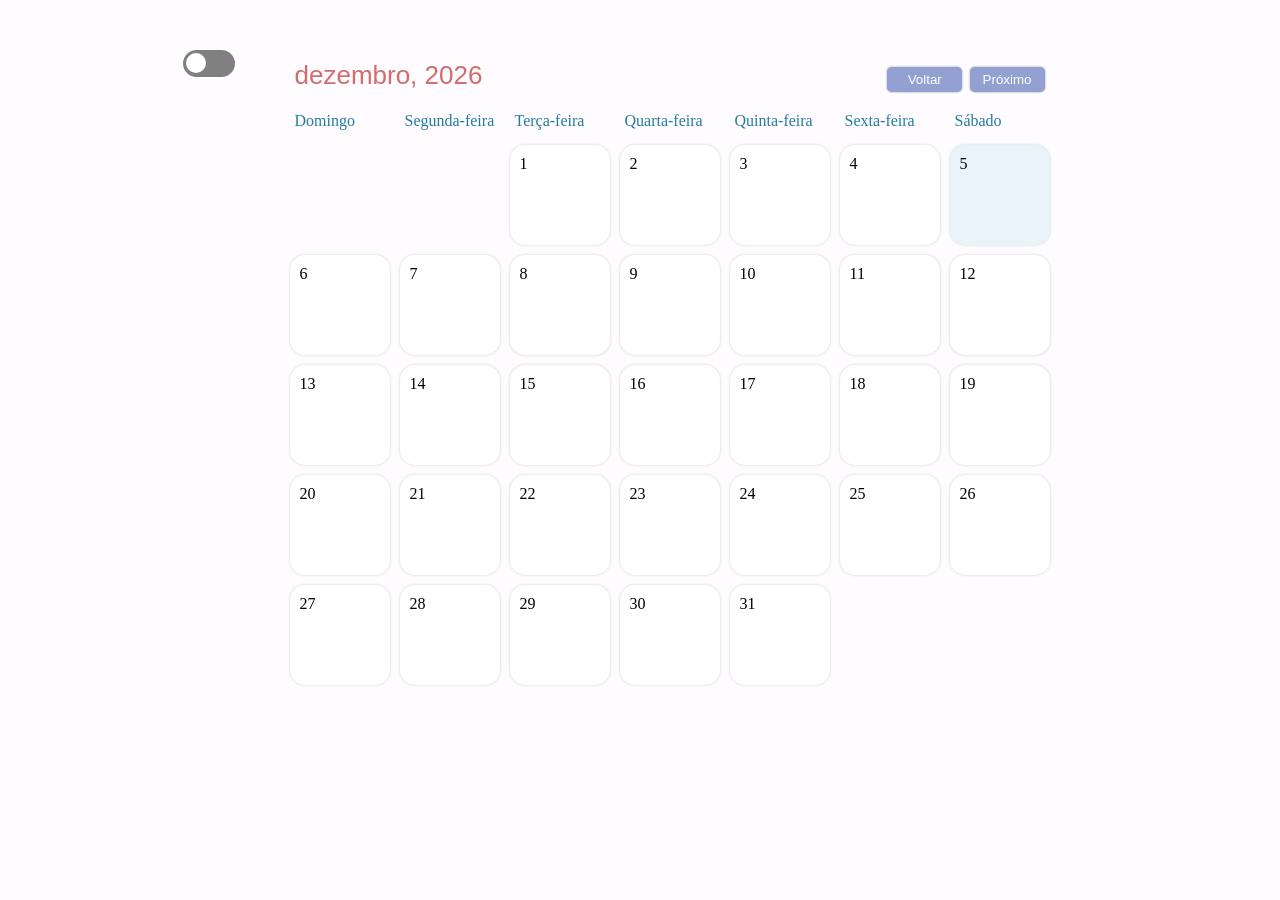
<file: Calendario/Index.html>
<html lang="en">
<head>
  <meta charset="UTF-8" />
  <meta http-equiv="X-UA-Compatible" content="IE=edge" />
  <meta name="viewport" content="width=device-width, initial-scale=1.0" />

  <!-- arquivos style -->
  <link href="./css/style.css" rel="stylesheet">
  <link href="./css/darkMode.css" rel="stylesheet">

  <title>Calendario</title>
</head>
  <!-- dark mode -->
  
  <div class="toggle">
    <input id="switch" type="checkbox" name="theme">
    <label for="switch">Toggle</label>
  </div>

<!-- -------- -->

<body>
  <div id="container">
      <div id="header">
        <div id="monthDisplay"></div>

        <div>
          <button id="backButton">Voltar</button>
          <button id="nextButton">Próximo</button>
        </div>
          
      </div>

      <div id="weekdays">
        <div>Domingo</div>
        <div>Segunda-feira</div>
        <div>Terça-feira</div>
        <div>Quarta-feira</div>
        <div>Quinta-feira</div>
        <div>Sexta-feira</div>
        <div>Sábado</div>
      </div>


      <!-- div dinamic -->
      <div id="calendar" ></div>

   
  </div>

  <div id="newEventModal">
    <h2>New Evente</h2>

    <input id="eventTitleInput" placeholder="Event Title"/>

    <button id="saveButton"> Salvar</button>
    <button id="cancelButton">Cancelar</button>
  </div>

  <div id="deleteEventModal">
    <h2>Evento</h2>

    <div id="eventText"></div><br>


    <button id="deleteButton">Deletar</button>
    <button id="closeButton">Fechar</button>
  </div>

  <div id="modalBackDrop"></div>


  <script src="scripts/darkMode.js"></script>
  <script src="./scripts/main.js"></script>
  
</body>
</html>
</file>
<file: Calendario/css/style.css>
html{


    --body-color:#FFFCFF ;
  
    --header-color:#d36c6c;
  
    --header-button:#92a1d1;
  
    --color-weekdays: #247BA0;
    
    --box-shadow: #CBD4C2;
  
    --hover: #e8faed;
  
    --current-day:#e8f4fa;
  
    --event-color: #58bae4;
  
    --modal-event: #e8f4fa;
  
  
   --color-day:white;
    
  
  }
  
  
  
  body {
    display: flex;
    margin-top: 50px;
    justify-content: center;
    background-color: var(--body-color);
  }
  button {
    width: 75px;
    cursor: pointer;
    box-shadow: 0px 0px 2px gray;
    border: none;
    outline: none;
    padding: 5px;
    border-radius: 5px;
    color: white;
  }
  
  #header {
    padding: 10px;
    color: var(--header-color) ;
    font-size: 26px;
    font-family: sans-serif;
    display: flex;
    justify-content: space-between;
  }
  #header button {
    background-color:var(--header-button);
  }
  #container {
    width: 770px;
  }
  #weekdays {
    width: 100%;
    display: flex;
    color: var(--color-weekdays) ;
  }
  #weekdays div {
    width: 100px;
    padding: 10px;
  }
  #calendar {
    width: 100%;
    margin: auto;
    display: flex;
    flex-wrap: wrap;
  }
  .day {
    width: 100px;
    padding: 10px;
    height: 100px;
    cursor: pointer;
    box-sizing: border-box;
    background-color: var(--color-day);
    margin: 5px;
    box-shadow: 0px 0px 3px var(--box-shadow);
    display: flex;
    flex-direction: column;
    justify-content: space-between;
    border-radius: 15%;
  }
  .day:hover {
    background-color: var(--hover);
  }
  
  .day + #currentDay {
    background-color:var(--current-day);
  }
  .event {
    font-size: 10px;
    padding: 3px;
    background-color: var(--event-color);
    color: white;
    border-radius: 5px;
    max-height: 55px;
    overflow: hidden;
  }
  .padding {
    cursor: default !important;
    background-color: var(--body-color) !important;
    box-shadow: none !important;
  }
  #newEventModal, #deleteEventModal {
    display: none;
    z-index: 20;
    padding: 25px;
    background-color: var(--modal-event);
    box-shadow: 0px 0px 3px black;
    border-radius: 5px;
    width: 350px;
    top: 100px;
    left: calc(50% - 175px);
    position: absolute;
    font-family: sans-serif;
  }
  #eventTitleInput {
    padding: 10px;
    width: 100%;
    box-sizing: border-box;
    margin-bottom: 25px;
    border-radius: 3px;
    outline: none;
    border: none;
    box-shadow: 0px 0px 3px gray;
  }
  #eventTitleInput.error {
    border: 2px solid red;
  }
  #cancelButton, #deleteButton {
    background-color: var(--header-color);
  }
  #saveButton, #closeButton {
    background-color: var(--header-button);
  }
  #eventText {
    font-size: 14px;
  }
  #modalBackDrop {
    display: none;
    top: 0px;
    left: 0px;
    z-index: 10;
    width: 100vw;
    height: 100vh;
    position: absolute;
    background-color: rgba(0,0,0,0.8);
  }
</file>
<file: Calendario/css/darkMode.css>
input[type=checkbox]{
  height: 0;
  width: 0;
  visibility: hidden;
}

label {
  cursor: pointer;
  text-indent: -9999px;
  width: 52px;
  height: 27px;
  background: grey;
  float: right;
  border-radius: 100px;
  position: relative;
  left: -50px;
}

label::after{
  content: '';
  position: absolute;
  top: 3px;
  left: 3px;
  width: 20px;
  height: 20px;
  background-color: white;
  border-radius: 90px;
  transition: 0.3s;
}

input:checked + label {
  background-color: rgb(142, 142, 240);
}

input:checked + label::after {
  left: calc(100% - 5px);
  transform: translateX(-100%);
}

label:active:after {
  width: 45px;
}
</file>
